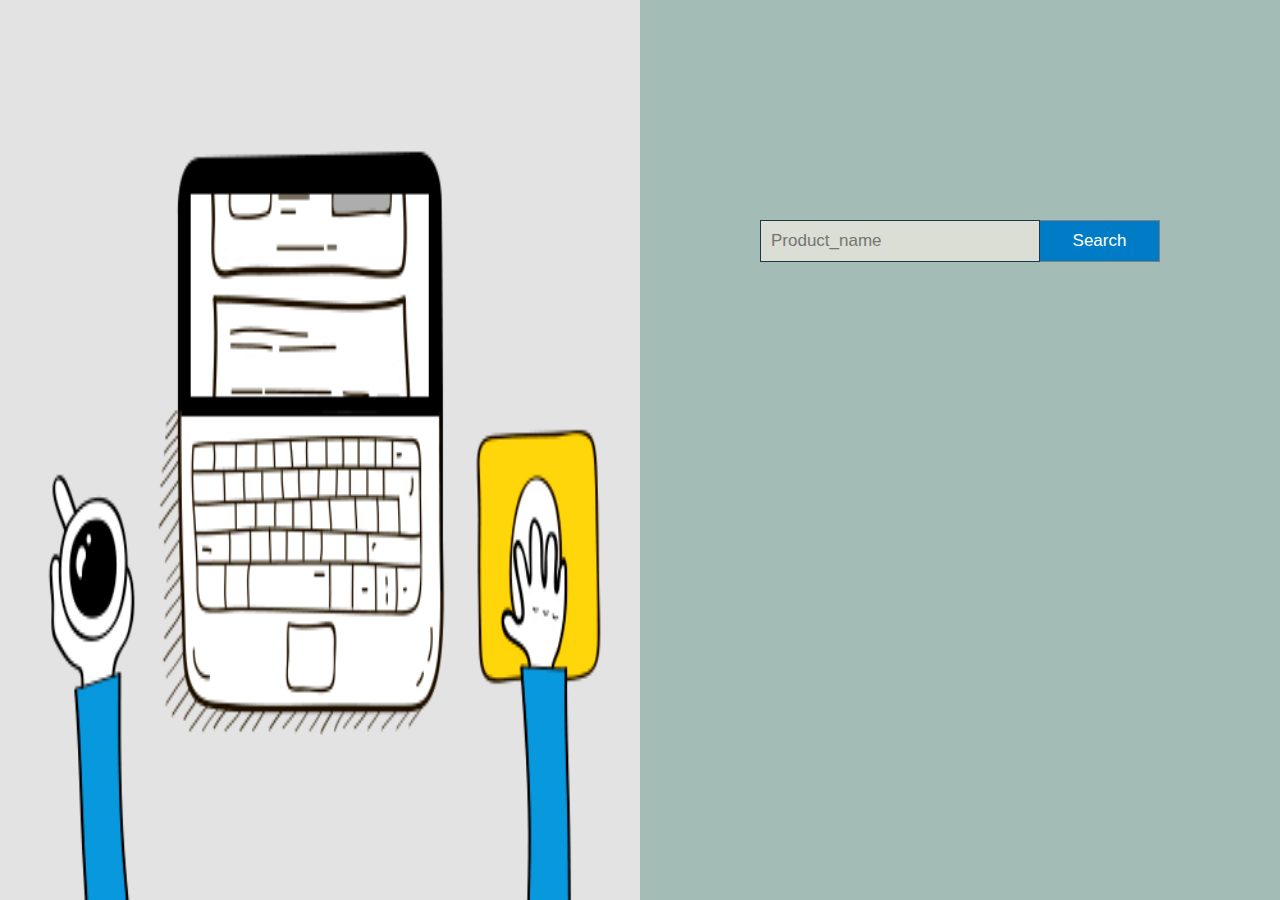
<file: templates/ui.html>
<html lang="en">
<head>
	<!--<link rel="stylesheet" href="https://maxcdn.bootstrapcdn.com/bootstrap/4.0.0/css/bootstrap.min.css" integrity="sha384-Gn5384xqQ1aoWXA+058RXPxPg6fy4IWvTNh0E263XmFcJlSAwiGgFAW/dAiS6JXm" crossorigin="anonymous">-->
	<link href="style.css" rel="stylesheet">
	<meta charset="utf-8">
	<meta name="viewport" content="width=device-width, initial-scale=1">
</head>
<body>
	<div class="split left no-gutters">
	</div>
	<div class="split right no-gutters">
		<form class="example" style="margin: auto; margin-top: 200px ;max-width: 400px" action="index.html">
				<input type="text" placeholder="Product_name"name="search">
			<button type="submit" >Search
			<i class="fa fa-search">		
			</i>
			</button><br>
		</form>
	</div>
	
</body>
</html>
</file>
<file: templates/style.css>
.body{
	font-family: Arial;
	color: white;
}

*{ 
	box-sizing:border-box;
 }

.split{
	height: 100%;
	width: 50%;
	position: fixed;
	z-index: 1;
	top:0;
	overflow-x: hidden;
	padding-top: 20px;
}

.left{
	
	left: 0;
	background-image: url(ws.gif);
	background-repeat: no-repeat;
	background-size: 100% 100vh;	
}


.right{
	
	right: 0;
	background-color: #A3BCB6;
}

.bord{
background-color:white;
border: 1px solid black;
margin: auto;
margin-top: 200px;  
max-width:500px;
height: 350px;
padding: 50px;
}

form.example input[type=text]{
	padding: 10px;
	font-size: 17px;
	border:1px solid #203647;
	float: left;
	width: 70%;
	background: #DADED4;
}

form.example button{
	float:left;
	width: 30%;
	padding:10px;
	background: #007CC7;
	color: white;
	font-size: 17px;
	border: 1px solid grey;
	border-left: none;
	cursor: pointer;
}

form.example button.hover{
	background: #0b7dda;

}




.main{
	display: block;
	position: relative;
	margin-top: 15px;
	margin-bottom: 15px;
	cursor: pointer;
	font-size: 25px;

}
input[type=checkbox]{
	height: 25px;
	width: 25px;
	background-color: black;
}
</file>
